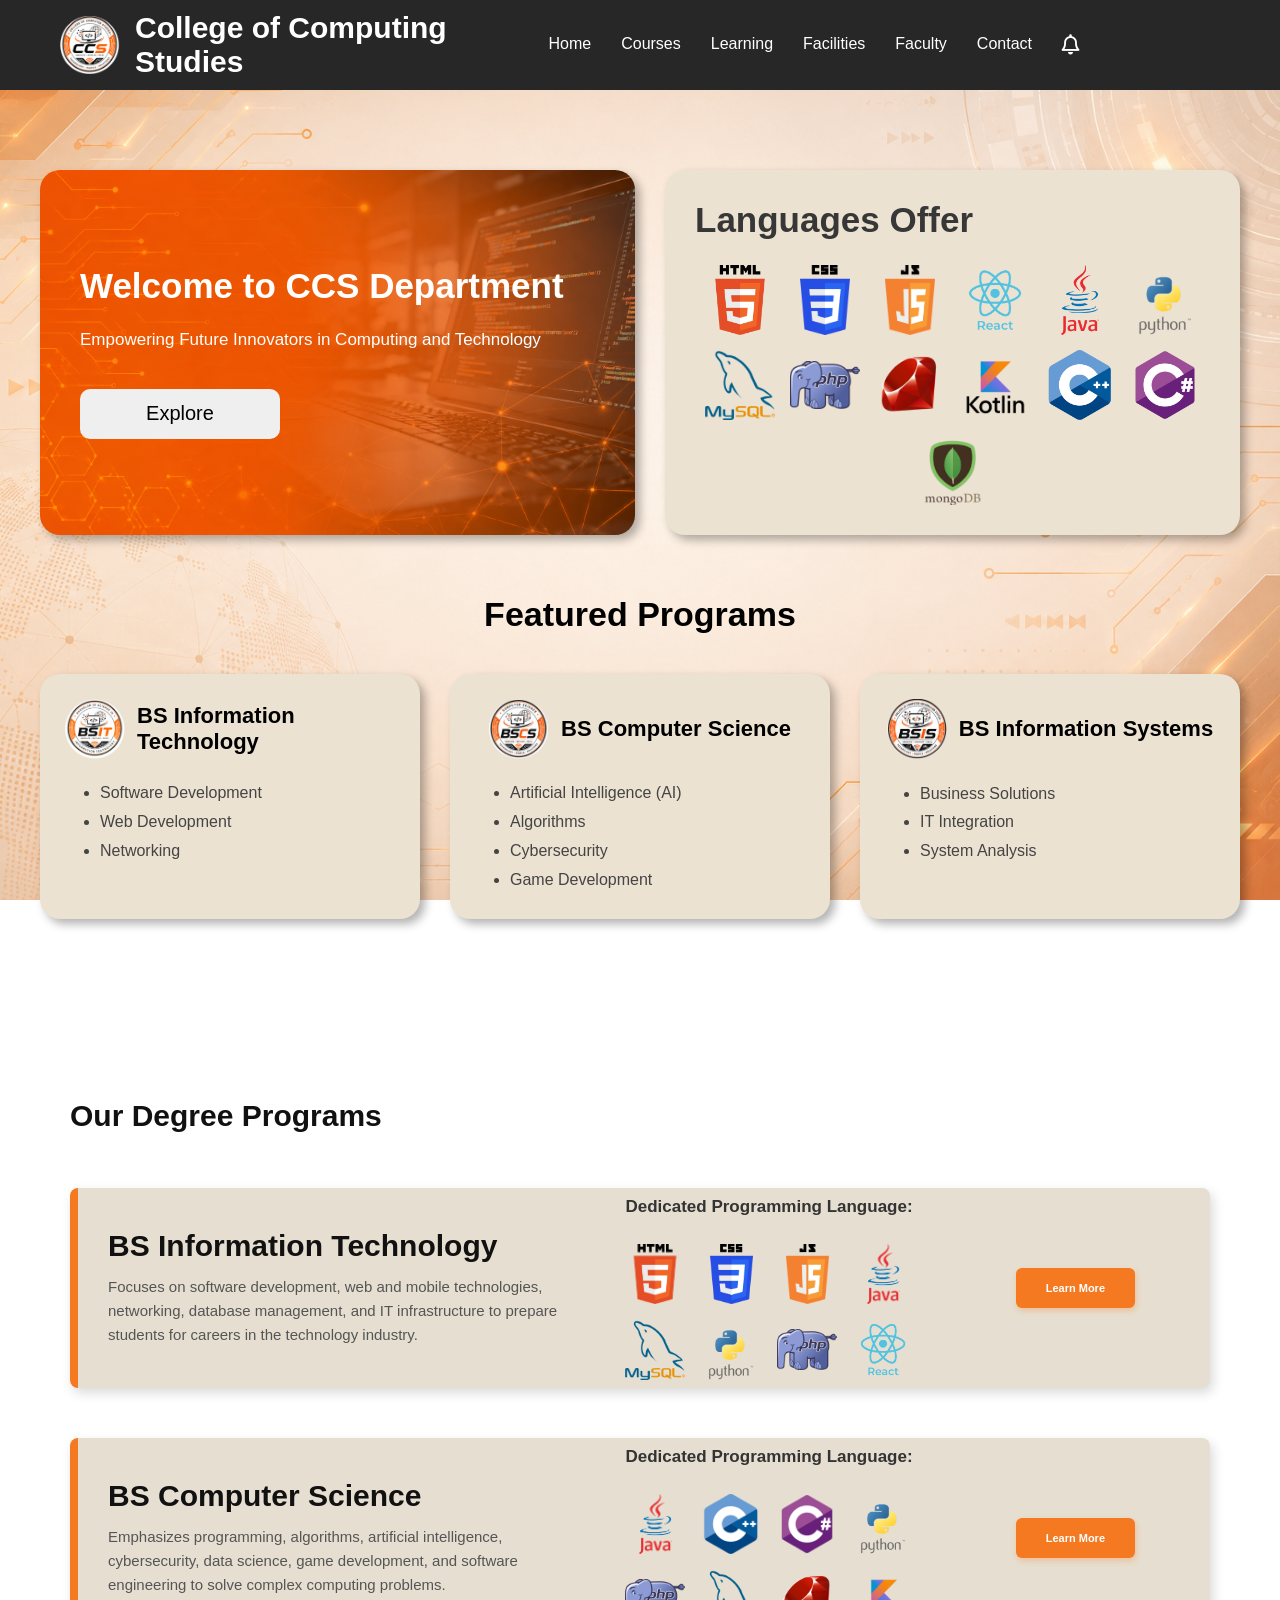
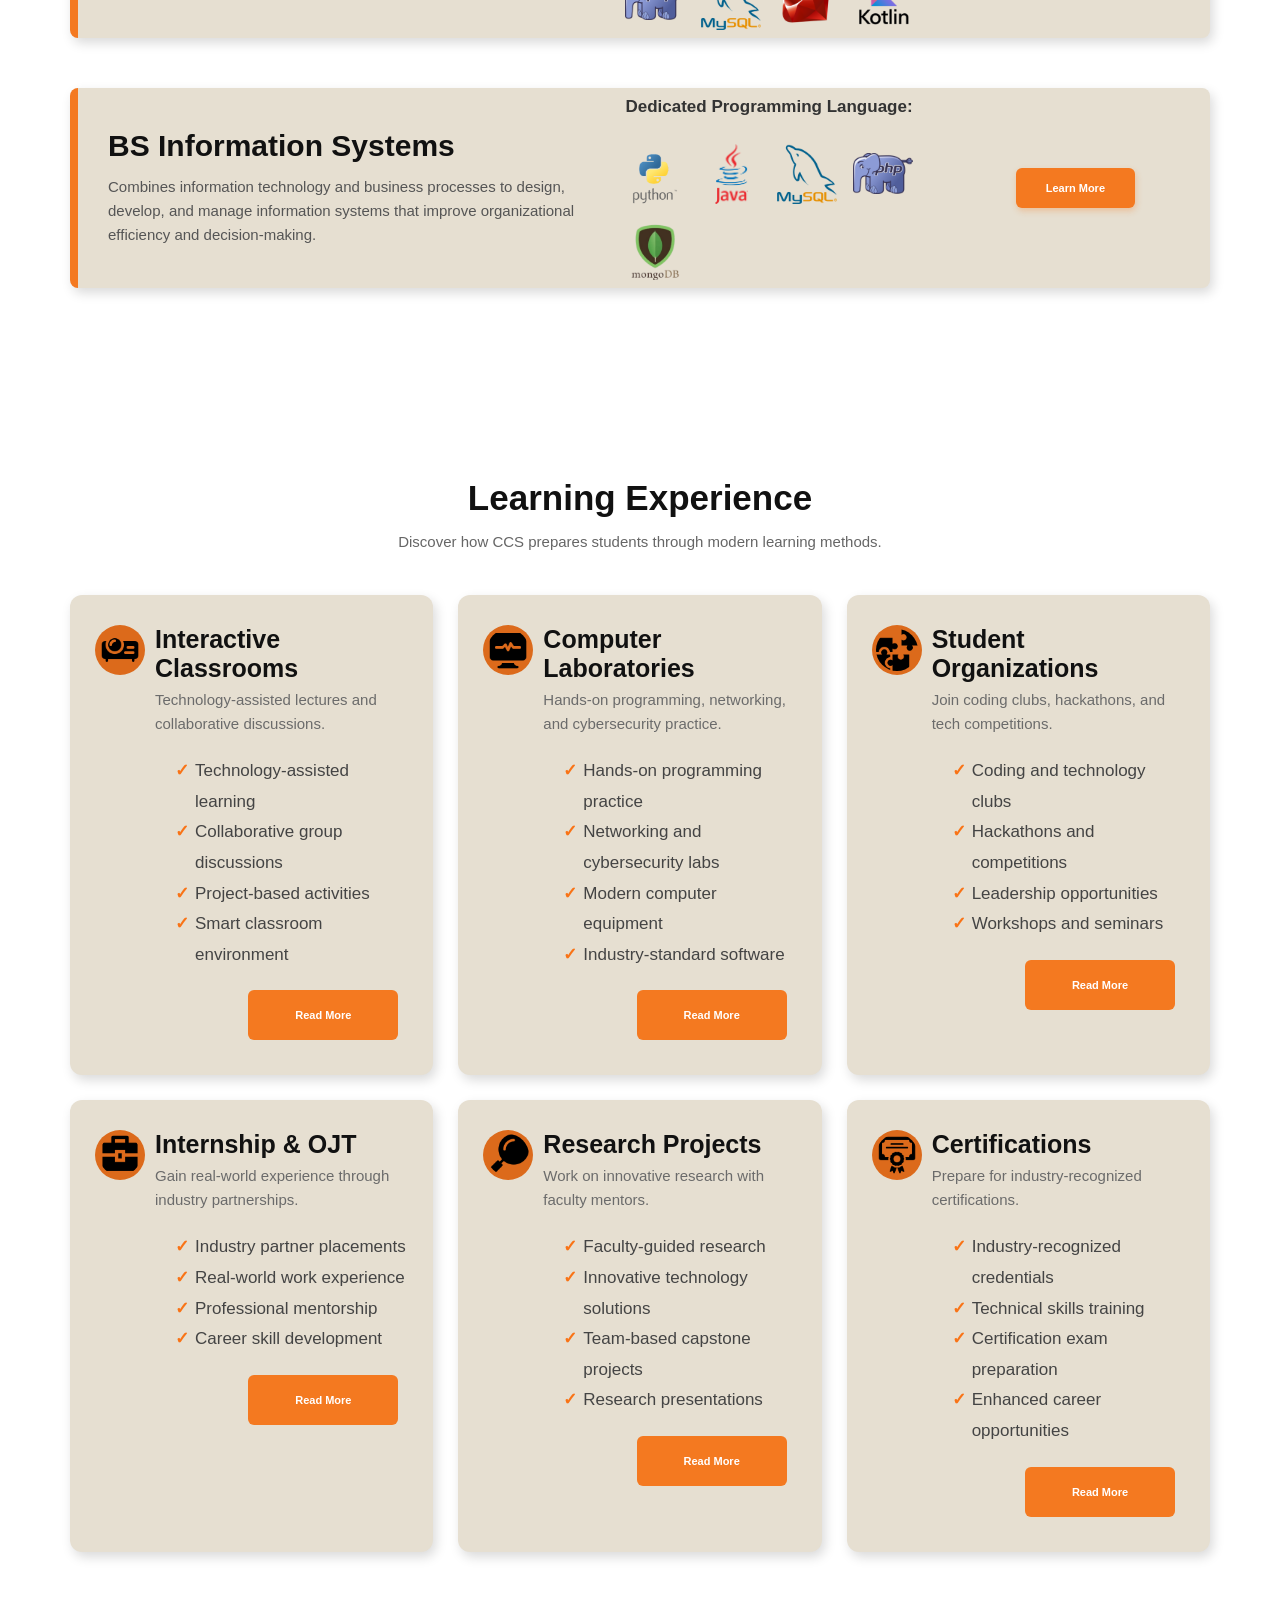
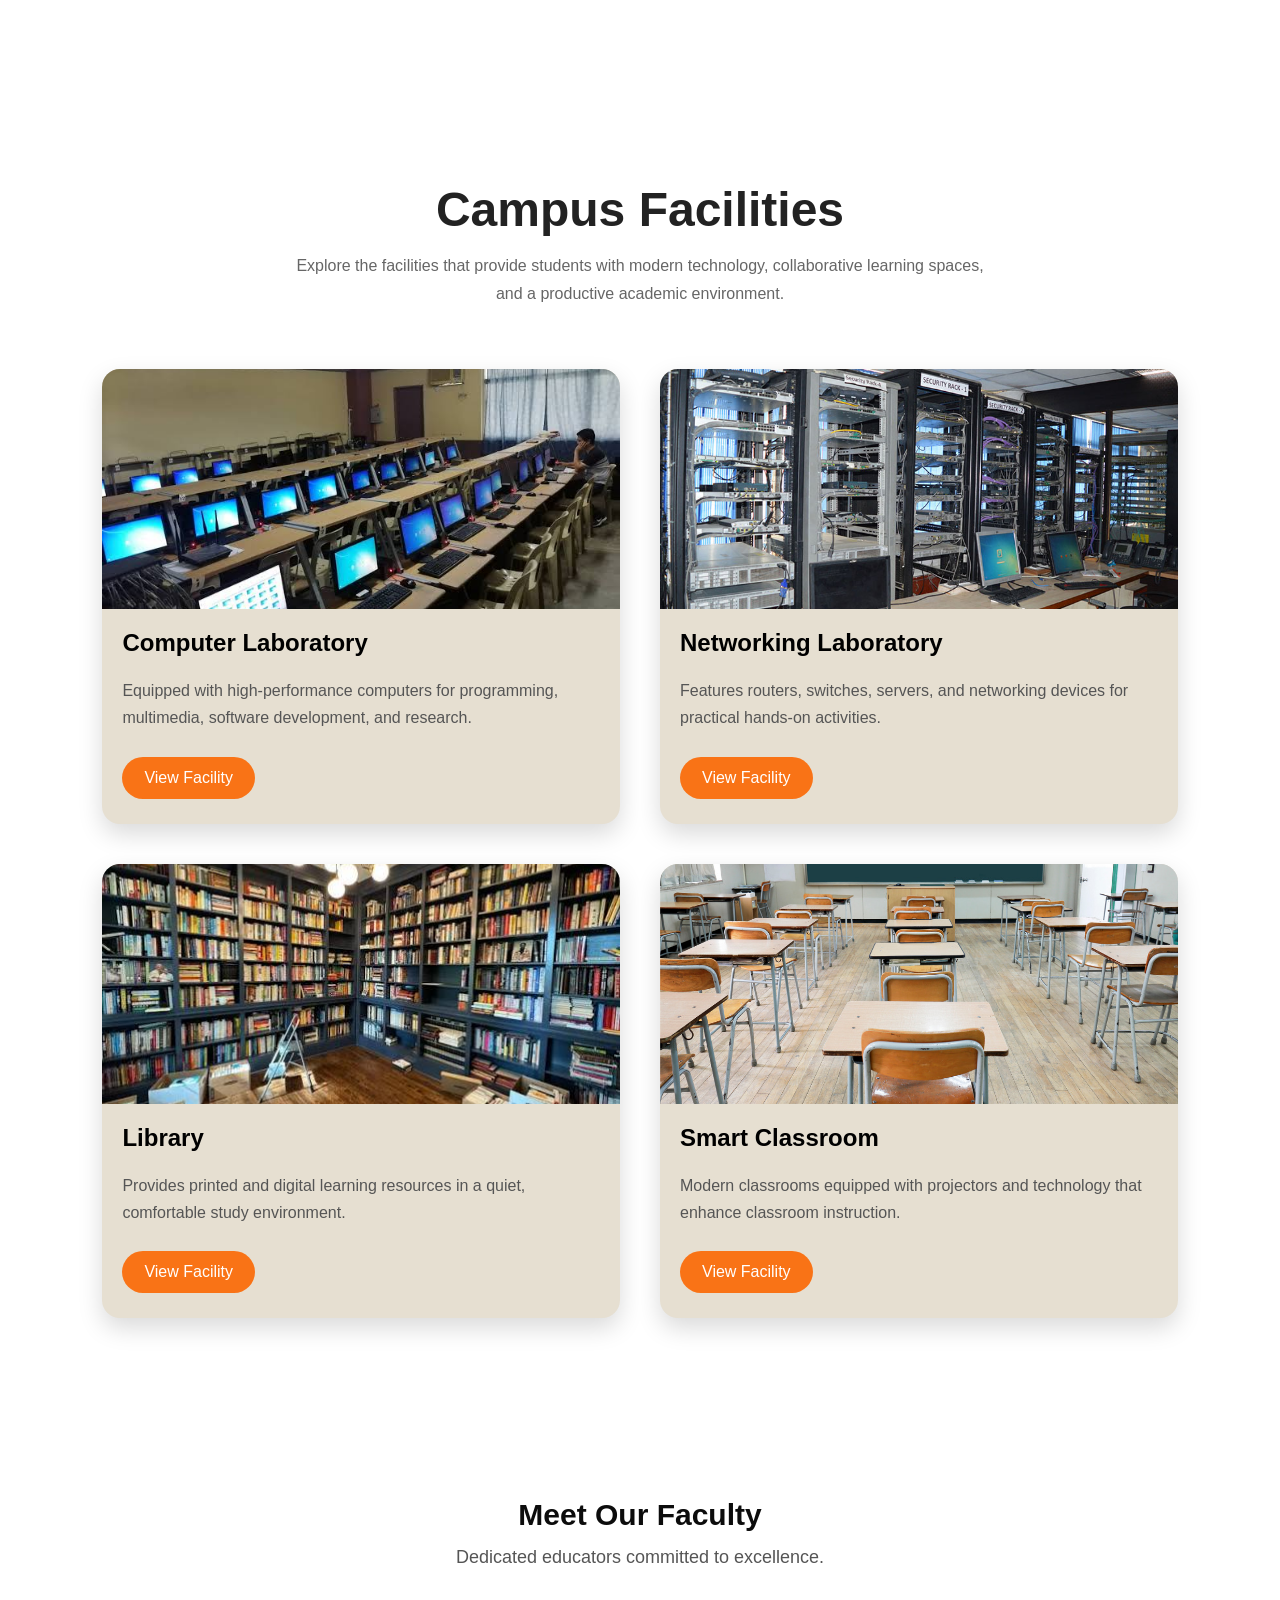
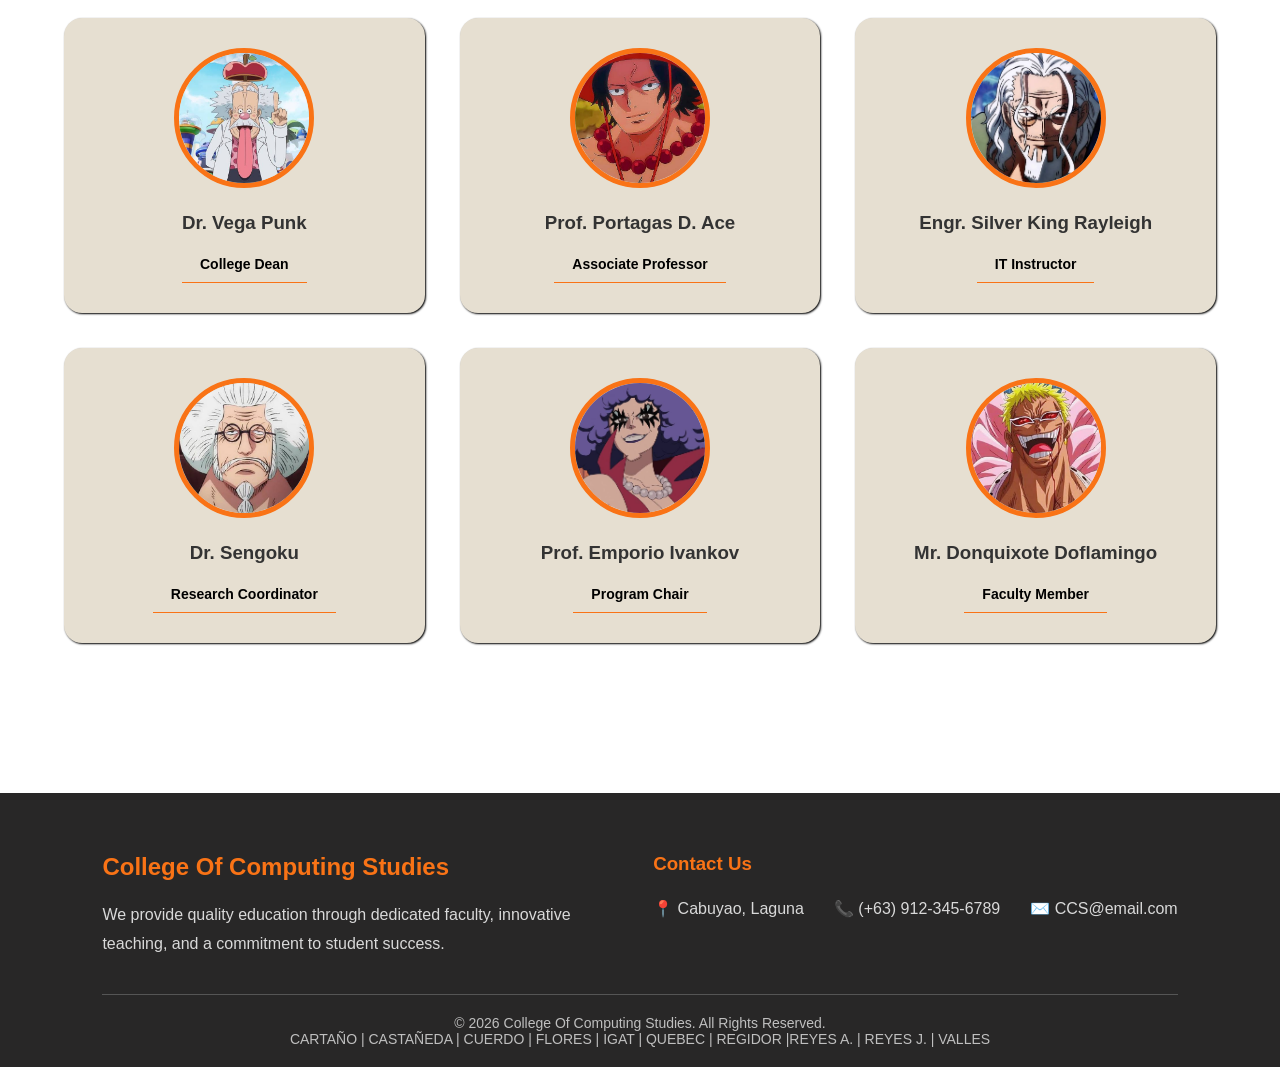
<file: index.html>
<!doctype html>
<html lang="en">
  <head>
    <meta charset="UTF-8" />
    <meta name="viewport" content="width=device-width, initial-scale=1.0" />
    <link rel="stylesheet" href="style.css" />
    <link rel="icon" type="image/png" href="logos/ccs.png">
    <link rel="stylesheet" href="https://cdnjs.cloudflare.com/ajax/libs/font-awesome/6.5.2/css/all.min.css">

    <title>College Of Computing Studies</title>
  </head>
  <body>
    <header>
      <nav>
        <section>
          <img src="logos/ccs.png" alt="" />
          <h1>College of Computing Studies</h1>
        </section>
        <ul>
          <li><a href="#homepage">Home</a></li>
          <li><a href="#courses">Courses</a></li>
          <li><a href="#learningpage">Learning</a></li>
          <li><a href="#facilities">Facilities</a></li>
          <li><a href="#faculty">Faculty</a></li>
          <li><a href="#contact">Contact</a></li>
           <li><a href="notification.html"><i class="fa-regular fa-bell"></i></a></li>
        </ul>
      </nav>
    </header>

    <main>
      <section class="homepage" id="homepage">
        <section>
          <article class="welcome-box">
            <h1>Welcome to CCS Department</h1>
            <p>Empowering Future Innovators in Computing and Technology</p>
            <button>Explore</button>
          </article>

          <article class="language-box">
            <h1>Languages Offer</h1>
            <section>
              <img src="programming-language/html.webp" alt="Html" />
              <img src="programming-language/css.webp" alt="Css" />
              <img src="programming-language/js.png" alt="Java Script" />
              <img src="programming-language/react.png" alt="React" />
              <img src="programming-language/java.png" alt="Java" />
              <img src="programming-language/python.png" alt="Phyton" />
              <img src="programming-language/mysql.png" alt="MySQL" />
              <img src="programming-language/php.webp" alt="Php" />
              <img src="programming-language/ruby.png" alt="Ruby" />
              <img src="programming-language/kotlin.png" alt="Kotlin" />
              <img src="programming-language/c++.png" alt="C++" />
              <img src="programming-language/csharp.png" alt="CSharp" />
              <img src="programming-language/mongodb.png" alt="MongoDB" />
            </section>
          </article>
        </section>

        <h2>Featured Programs</h2>
        <section class="programs">
          <article>
            <header>
              <img src="logos/bsit.png" alt="" />
              <h3>BS Information Technology</h3>
            </header>

            <ul>
              <li>Software Development</li>
              <li>Web Development</li>
              <li>Networking</li>
            </ul>
          </article>

          <article>
            <header>
              <img src="logos/bscs.png" alt="" />
              <h3>BS Computer Science</h3>
            </header>
            <ul>
              <li>Artificial Intelligence (AI)</li>
              <li>Algorithms</li>
              <li>Cybersecurity</li>
              <li>Game Development</li>
            </ul>
          </article>

          <article>
            <header>
              <img src="logos/bsis.png" alt="" />
              <h3>BS Information Systems</h3>
            </header>
            <ul>
              <li>Business Solutions</li>
              <li>IT Integration</li>
              <li>System Analysis</li>
            </ul>
          </article>
        </section>
      </section>

      <section class="courses-section" id="courses">
            <header>
                <h1>Our Degree Programs</h1>
            </header>

            <article class="course-card">

                <section class="course-info">
                    <h2>BS Information Technology</h2>
                    <p>
                        Focuses on software development, web and mobile technologies,
                        networking, database management, and IT infrastructure to
                        prepare students for careers in the technology industry.
                    </p>
                </section>

                <section class="course-tech">
                    <h3>Dedicated Programming Language:</h3>

                    <figure class="tech-icons">
                        <img src="programming-language/html.webp" alt="HTML">
                        <img src="programming-language/css.webp" alt="CSS">
                        <img src="programming-language/js.png" alt="JavaScript">
                        <img src="programming-language/java.png" alt="Java">
                        <img src="programming-language/mysql.png" alt="MySQL">
                        <img src="programming-language/python.png" alt="Python">
                        <img src="programming-language/php.webp" alt="PHP">
                        <img src="programming-language/react.png" alt="React">
                    </figure>
                </section>

                <footer class="course-action">
                    <button>Learn More</button>
                </footer>

            </article>

            <article class="course-card">

                <section class="course-info">
                    <h2>BS Computer Science</h2>
                    <p>
                        Emphasizes programming, algorithms, artificial intelligence,
                        cybersecurity, data science, game development, and software
                        engineering to solve complex computing problems.
                    </p>
                </section>

                <section class="course-tech">
                    <h3>Dedicated Programming Language:</h3>

                    <figure class="tech-icons">
                        <img src="programming-language/java.png" alt="Java">
                        <img src="programming-language/c++.png" alt="C++">
                        <img src="programming-language/csharp.png" alt="C#">
                        <img src="programming-language/python.png" alt="Python">
                        <img src="programming-language/php.webp" alt="PHP">
                        <img src="programming-language/mysql.png" alt="MySQL">
                        <img src="programming-language/ruby.png" alt="Ruby">
                        <img src="programming-language/kotlin.png" alt="Kotlin">
                    </figure>
                </section>

                <footer class="course-action">
                    <button>Learn More</button>
                </footer>

            </article>

            <article class="course-card">

                <section class="course-info">
                    <h2>BS Information Systems</h2>
                    <p>
                        Combines information technology and business processes to
                        design, develop, and manage information systems that improve
                        organizational efficiency and decision-making.
                    </p>
                </section>

                <section class="course-tech">
                    <h3>Dedicated Programming Language:</h3>

                    <figure class="tech-icons">
                        <img src="programming-language/python.png" alt="Python">
                        <img src="programming-language/java.png" alt="Java">
                        <img src="programming-language/mysql.png" alt="MySQL">
                        <img src="programming-language/php.webp" alt="PHP">
                        <img src="programming-language/mongodb.png" alt="MongoDB">
                    </figure>
                </section>

                <footer class="course-action">
                    <button>Learn More</button>
                </footer>

            </article>

        </section>

       <section id="learningpage" class="learning-experience">
            <header>
                <h2>Learning Experience</h2>
                <p>Discover how CCS prepares students through modern learning methods.</p>
            </header>

            <article>
                <img src="learning/projector.png" alt="Interactive Classrooms Icon" width="30" height="100">
                <h3>Interactive Classrooms</h3>
                <p>Technology-assisted lectures and collaborative discussions.</p>
                <ul>
                  <li>Technology-assisted learning</li>
                  <li>Collaborative group discussions</li>
                  <li>Project-based activities</li>
                  <li>Smart classroom environment</li>
                </ul>
                <button type="button">Read More</button>
            </article>

            <article>
                <img src="learning/analytics.png" alt="Computer Laboratories Icon" width="30" height="100">
                <h3>Computer Laboratories</h3>
                <p>Hands-on programming, networking, and cybersecurity practice.</p>
                <ul>
                    <li>Hands-on programming practice</li>
                    <li>Networking and cybersecurity labs</li>
                    <li>Modern computer equipment</li>
                    <li>Industry-standard software</li>
                </ul>
                <button type="button">Read More</button>
            </article>

            <article>
                <img src="learning/jigsaw.png" alt="Student Organizations Icon" width="30" height="100">
                <h3>Student Organizations</h3>
                <p>Join coding clubs, hackathons, and tech competitions.</p>
                <ul>
                  <li>Coding and technology clubs</li>
                  <li>Hackathons and competitions</li>
                  <li>Leadership opportunities</li>
                  <li>Workshops and seminars</li>
                </ul>
                <button type="button">Read More</button>
            </article>

  

            <article>
                <img src="learning/briefcase.png"Internship & OJT Icon" width="30" height="100">
                <h3>Internship & OJT</h3>
                <p>Gain real-world experience through industry partnerships.</p>
                <ul>
                  <li>Industry partner placements</li>
                  <li>Real-world work experience</li>
                  <li>Professional mentorship</li>
                  <li>Career skill development</li>
                </ul>
                <button type="button">Read More</button>
            </article>

   
            <article>
                <img src="learning/magnifying-glass.png" alt="Research Projects Icon" width="30" height="100">
                <h3>Research Projects</h3>
                <p>Work on innovative research with faculty mentors.</p>
                <ul>
                  <li>Faculty-guided research</li>
                  <li>Innovative technology solutions</li>
                  <li>Team-based capstone projects</li>
                  <li>Research presentations</li>
                </ul>

                <button type="button">Read More</button>
            </article>

 

            <article>
                <img src="learning/certificate.png" alt="Certifications Icon" width="30" height="100">
                <h3>Certifications</h3>
                <p>Prepare for industry-recognized certifications.</p>
                <ul>
                <li>Industry-recognized credentials</li>
                <li>Technical skills training</li>
                <li>Certification exam preparation</li>
                <li>Enhanced career opportunities</li>
              </ul>
                <button type="button">Read More</button>
            </article>

        </section>

      <section class="facilities" id="facilities">
        <header class="page-header">
          <h2>Campus Facilities</h2>

          <p>
            Explore the facilities that provide students with modern technology,
            collaborative learning spaces, and a productive academic
            environment.
          </p>
        </header>

        <section class="facility-grid">
          <article>
            <figure>
              <img src="facilities/comlab.jpg" alt="Computer Laboratory" />
              <figcaption>Computer Laboratory</figcaption>
            </figure>

            <p>
              Equipped with high-performance computers for programming,
              multimedia, software development, and research.
            </p>

            <footer>
              <a href="#">View Facility</a>
            </footer>
          </article>

          <article>
            <figure>
              <img src="facilities/networklab.jpg" alt="Networking Laboratory" />
              <figcaption>Networking Laboratory</figcaption>
            </figure>

            <p>
              Features routers, switches, servers, and networking devices for
              practical hands-on activities.
            </p>

            <footer>
              <a href="#">View Facility</a>
            </footer>
          </article>

          <article>
            <figure>
              <img src="facilities/library.jpg" alt="Library" />
              <figcaption>Library</figcaption>
            </figure>

            <p>
              Provides printed and digital learning resources in a quiet,
              comfortable study environment.
            </p>

            <footer>
              <a href="#">View Facility</a>
            </footer>
          </article>

          <article>
            <figure>
              <img src="facilities/classroom.jpg" alt="Classroom" />
              <figcaption>Smart Classroom</figcaption>
            </figure>

            <p>
              Modern classrooms equipped with projectors and technology that
              enhance classroom instruction.
            </p>

            <footer>
              <a href="#">View Facility</a>
            </footer>
          </article>
        </section>
      </section>

      <section class="faculty-section" id="faculty">
        <header>
          <h2>Meet Our Faculty</h2>
          <p>Dedicated educators committed to excellence.</p>
        </header>

        <section class="faculty">
          <article class="faculty-card">
            <img src="faculty/vegapunk.jpg" alt="Dr. Juan Dela Cruz" />
            <h3>Dr. Vega Punk</h3>
            <p>College Dean</p>
          </article>

          <article class="faculty-card">
            <img src="faculty/ace.jpg" alt="Prof. Maria Santos" />
            <h3>Prof. Portagas D. Ace</h3>
            <p>Associate Professor</p>
          </article>

          <article class="faculty-card">
            <img src="faculty/rayleigh.jpg" alt="Engr. Mark Reyes" />
            <h3>Engr. Silver King Rayleigh</h3>
            <p>IT Instructor</p>
          </article>

          <article class="faculty-card">
            <img src="faculty/sengoku.jpg" alt="Dr. Angela Cruz" />
            <h3>Dr. Sengoku</h3>
            <p>Research Coordinator</p>
          </article>

          <article class="faculty-card">
            <img src="faculty/ivankov.jpg" alt="Prof. Carlo Mendoza" />
            <h3>Prof. Emporio Ivankov</h3>
            <p>Program Chair</p>
          </article>

          <article class="faculty-card">
            <img src="faculty/doflamingo.jpg" alt="Ms. Jane Garcia" />
            <h3>Mr. Donquixote Doflamingo</h3>
            <p>Faculty Member</p>
          </article>
        </section>
      </section>
      <footer class="footer" id="contact">
        <section class="footer-container">
          <article class="footer-about">
            <h2>College Of Computing Studies</h2>

            <p>
              We provide quality education through dedicated faculty, innovative
              teaching, and a commitment to student success.
            </p>
          </article>

          <address class="footer-contact">
            <h3>Contact Us</h3>

            <section>
              <p>📍 Cabuyao, Laguna</p>
              <p>📞 (+63) 912-345-6789</p>
              <p>✉️ CCS@email.com</p>
            </section>
           
          </address>
        </section>

        <hr />
        <section class="copyright">
           <p> © 2026 College Of Computing Studies. All Rights Reserved. </p>
          <p>CARTAÑO | CASTAÑEDA | CUERDO | FLORES | IGAT | QUEBEC | REGIDOR |REYES A. | REYES J. | VALLES</p>
        </section>
  
      </footer>
    </main>
  </body>
</html>
</file>
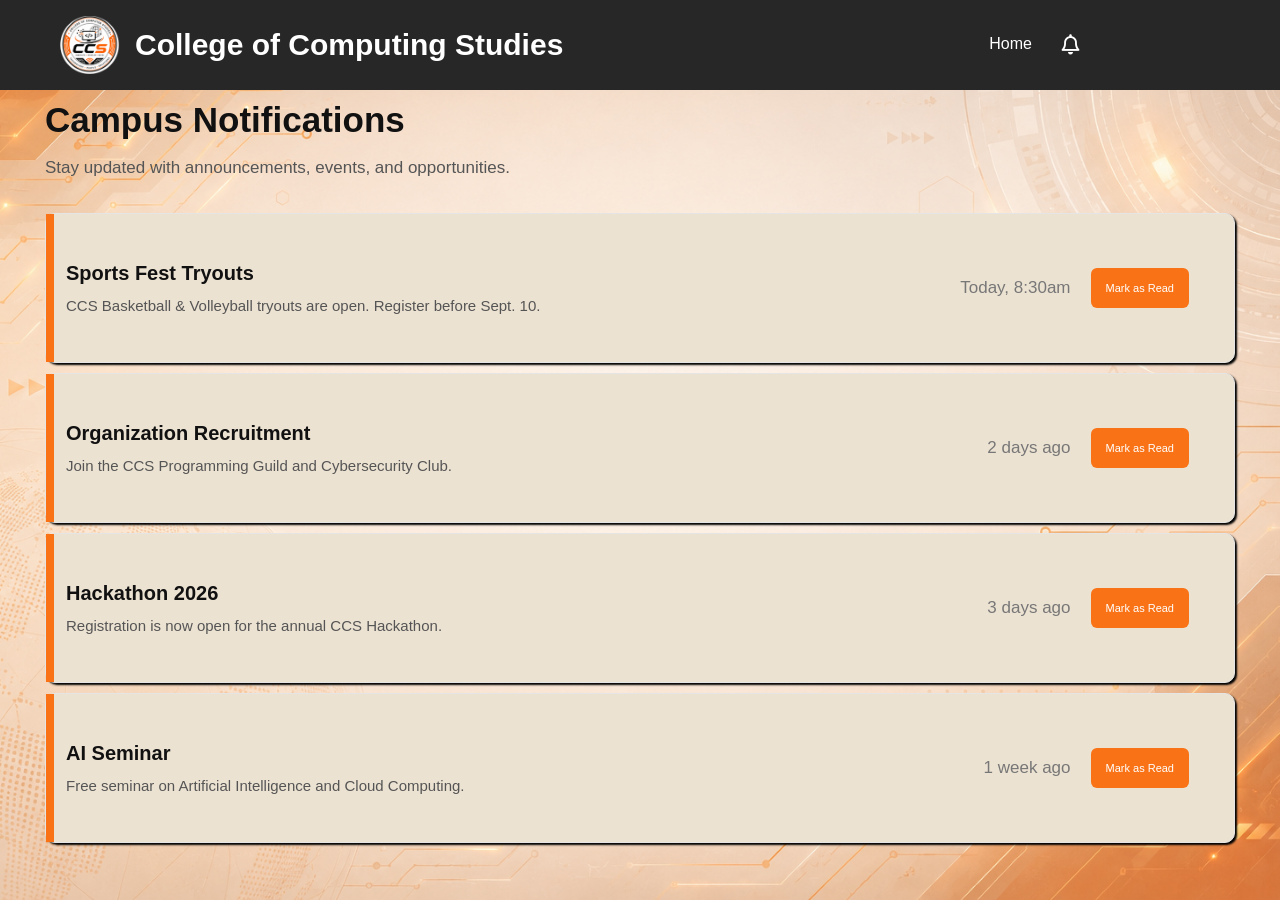
<file: notification.html>
<!doctype html>
<html lang="en">
  <head>
    <meta charset="UTF-8" />
    <meta name="viewport" content="width=device-width, initial-scale=1.0" />
    <link
      rel="stylesheet"
      href="https://cdnjs.cloudflare.com/ajax/libs/font-awesome/6.5.2/css/all.min.css"
    />
    <title>Notification Page</title>
    <link rel="stylesheet" href="style.css" />
  </head>

  <body>
    <header>
      <nav>
        <section>
          <img src="logos/ccs.png" alt="" />
          <h1>College of Computing Studies</h1>
        </section>
        <ul>
          <li><a href="index.html">Home</a></li>
          <li>
            <a href="notification.html" class="active"
              ><i class="fa-regular fa-bell"></i
            ></a>
          </li>
        </ul>
      </nav>
    </header>

    <main>
      <section class="notification-page">
        <header>
          <h2>Campus Notifications</h2>
          <p>Stay updated with announcements, events, and opportunities.</p>
        </header>

        <article class="notification">
          <section>
            <h3>Sports Fest Tryouts</h3>
            <p>
              CCS Basketball & Volleyball tryouts are open. Register before
              Sept. 10.
            </p>
          </section>

          <section class="actions">
            <time>Today, 8:30am</time>
            <button>Mark as Read</button>
          </section>
        </article>

        <article class="notification">
          <section>
            <h3>Organization Recruitment</h3>
            <p>Join the CCS Programming Guild and Cybersecurity Club.</p>
          </section>

          <section class="actions">
            <time>2 days ago</time>
            <button>Mark as Read</button>
          </section>
        </article>

        <article class="notification">
          <section>
            <h3>Hackathon 2026</h3>
            <p>Registration is now open for the annual CCS Hackathon.</p>
          </section>

          <section class="actions">
            <time>3 days ago</time>
            <button>Mark as Read</button>
          </section>
        </article>

        <article class="notification">
          <section>
            <h3>AI Seminar</h3>
            <p>Free seminar on Artificial Intelligence and Cloud Computing.</p>
          </section>

          <section class="actions">
            <time>1 week ago</time>
            <button>Mark as Read</button>
          </section>
        </article>
      </section>
    </main>
  </body>
</html>
</file>
<file: style.css>
* {
  margin: 0;
  padding: 0;
  box-sizing: border-box;
  font-family: "Segoe UI", Tahoma, Geneva, Verdana, sans-serif;
}

html {
  scroll-behavior: smooth;
}

body {
  min-height: 100vh;
  background: url("backgrounds/background.png");
  background-size: cover;
  background-position: center;
  background-attachment: fixed;
}
body > header {
  position: fixed;
  top: 0;
  left: 0;
  width: 100%;
  z-index: 1000;
}
nav {
  display: flex;
  justify-content: space-between;
  align-items: center;
  background: #282727;
  color: white;
  padding: 0 60px;
  height: 90px;
  padding-right: 200px;
}

nav section {
  display: flex;
  align-items: center;
  gap: 15px;
}

nav img {
  width: 60px;
}

nav section h1 {
  font-size: 30px;
}

nav ul {
  display: flex;
  list-style: none;
  gap: 30px;
}

nav ul li {
  cursor: pointer;
  transition: 0.3s;
}

nav a {
  text-decoration: none;
  color: white;
}

nav ul li:hover {
  transform: scale(1.1);
}

nav a::after {
  content: "";
  position: absolute;
  left: 50%;
  bottom: -4px;
  width: 0;
  height: 2px;
  background: #f97316;
  border-radius: 10px;
  transform: translateX(-50%);
  transition: width 0.3s ease;
}

nav a:hover {
  color: #f97316;
  transform: translateY(-2px);
}

nav a:hover::after {
  width: 100%;
}

i {
  font-size: 20px;
}

.homepage {
  max-width: 1700px;
  margin: auto;
  padding: 40px;
  min-height: 100vh;
  padding-top: 170px;
}

.homepage > section {
  display: flex;
  justify-content: center;
  gap: 30px;
  flex-wrap: wrap;
}

.welcome-box {
  flex: 1;
  min-width: 320px;
  max-width: 800px;
  min-height: 300px;
  background: #f97316;
  color: white;
  border-radius: 20px;
  padding: 40px;
  display: flex;
  flex-direction: column;
  justify-content: center;
  box-shadow: 5px 5px 10px rgba(0, 0, 0, 0.3);
  background-image: url(backgrounds/bg.png);
  background-repeat: no-repeat;
  background-size: cover;
  background-position: center;
}

.welcome-box h1 {
  font-size: 35px;
  margin-bottom: 20px;
}

.welcome-box p {
  font-size: 17px;
  margin-bottom: 35px;
  line-height: 1.6;
}

.welcome-box button {
  width: 200px;
  height: 50px;
  border: none;
  border-radius: 10px;
  font-size: 20px;
  cursor: pointer;
  transition: 0.3s;
}

.welcome-box button:hover {
  background: #282727;
  color: white;
}

.language-box {
  flex: 1;
  min-width: 320px;
  max-width: 800px;
  min-height: 300px;
  background: #ece2d2;
  border-radius: 20px;
  padding: 30px;
  box-shadow: 5px 5px 10px rgba(0, 0, 0, 0.3);
}

.language-box h1 {
  font-size: 35px;
  color: #373737;
  margin-bottom: 25px;
}

.language-box section {
  display: flex;
  justify-content: center;
  flex-wrap: wrap;
  gap: 15px;
}

.language-box img {
  width: 70px;
  height: 70px;
  object-fit: contain;
  transition: 0.3s;
}

.language-box img:hover {
  transform: scale(1.1);
}

.homepage h2 {
  text-align: center;
  font-size: 34px;
  margin: 60px 0 40px;
}

.programs {
  display: flex;
  justify-content: center;
  gap: 35px;
  flex-wrap: wrap;
}

.programs article {
  background: #ece2d2;
  flex: 1;
  min-width: 320px;
  max-width: 450px;
  border-radius: 20px;
  padding: 25px;
  box-shadow: 5px 5px 10px rgba(0, 0, 0, 0.3);
  transition: 0.3s;
}

.programs article:hover {
  transform: translateY(-8px);
}

.programs header {
  display: flex;
  justify-content: center;
  align-items: center;
  gap: 12px;
  margin-bottom: 20px;
}

.programs header img {
  width: 60px;
}

.programs header h3 {
  font-size: 22px;
}

.programs ul {
  padding-left: 35px;
  line-height: 1.8;
  color: #444;
}

.courses-section {
  width: 100%;
  min-height: 100vh;
  padding: 50px 70px;
  display: flex;
  flex-direction: column;
  gap: 20px;
}

.courses-section h1 {
  font-size: 30px;
  font-weight: 700;
  color: #111111;
  margin-bottom: 35px;
  margin-top: 90px;
}

.course-card {
  background-color: #e6dfd1;
  border-radius: 8px;
  box-shadow: 3px 5px 12px rgba(0, 0, 0, 0.15);
  display: flex;
  align-items: center;
  padding: 25px 35px 25px 30px;
  border-left: 8px solid #f47920;
  gap: 30px;
  margin-bottom: 30px;
  height: 200px;
}

.course-info {
  flex: 1 1 50%;
  padding-right: 15px;
}

.course-info h2 {
  font-size: 30px;
  font-weight: 700;
  color: #111111;
  margin-bottom: 12px;
}

.course-info p {
  font-size: 15px;
  color: #555555;
  line-height: 1.6;
}

.course-tech {
  flex: 1 1 35%;
  display: flex;
  flex-direction: column;
  gap: 12px;
}

.course-tech h3 {
  font-size: 17px;
  font-weight: 700;
  color: #333333;
  margin-bottom: 15px;
}

.tech-icons {
  display: flex;
  flex-wrap: wrap;
  gap: 16px;
  max-width: 100%;
}

.tech-icons img {
  width: 60px;
  height: 60px;
  object-fit: contain;
  transition: transform 0.2s ease;
}

.tech-icons img:hover {
  transform: scale(1.2);
  cursor: pointer;
}

.course-action {
  flex: 0 0 auto;
  margin-left: auto;
}

.course-action button {
  background-color: #f47920;
  color: #ffffff;
  border: none;
  border-radius: 6px;
  padding: 10px 30px;
  font-size: 11px;
  font-weight: 700;
  cursor: pointer;
  box-shadow: 1px 3px 6px rgba(244, 121, 32, 0.3);
  transition: all 0.2s ease;
  height: 40px;
  margin-right: 20px;
}

.course-action button:hover {
  background-color: #d9691a;
  transform: translateY(-2px);
  box-shadow: 2px 6px 12px rgba(244, 121, 32, 0.4);
}

.learning-experience {
  min-height: 100vh;
  padding: 60px 70px;
  display: grid;
  grid-template-columns: repeat(3, 1fr);
  gap: 25px;
}

.learning-experience > header {
  grid-column: 1 / -1;
  margin-bottom: 20px;
}

.learning-experience > header h2 {
  font-size: 35px;
  font-weight: 700;
  color: #111111;
  margin-bottom: 15px;
  text-align: center;
  margin-top: 50px;
}

.learning-experience > header p {
  font-size: 15px;
  color: #666666;
  text-align: center;
}

.learning-experience article {
  background-color: #e6dfd1;
  border-radius: 12px;
  padding: 30px 25px 25px;
  box-shadow: 3px 5px 12px rgba(0, 0, 0, 0.15);
  display: flex;
  flex-direction: column;
  position: relative;
  transition:
    transform 0.3s ease,
    box-shadow 0.3s ease;
}

.learning-experience article img {
  width: 50px;
  height: 50px;
  border-radius: 50%;
  position: absolute;
  top: 30px;
  left: 25px;
  object-fit: contain;
  background-color: #f47920;
  padding: 4px;
  mix-blend-mode: multiply;
  transition: transform 0.4s ease;
}

.learning-experience article h3 {
  font-size: 25px;
  font-weight: 700;
  color: #111111;
  margin-bottom: 5px;
  padding-left: 60px;
}

.learning-experience article p {
  margin-left: 60px;
  font-size: 15px;
  color: #6b6b6b;
  line-height: 1.6;
  margin-bottom: 20px;
}

.learning-experience article button {
  background-color: #f47920;
  color: #ffffff;
  border: none;
  border-radius: 6px;
  padding: 13px 22px;
  font-size: 11px;
  font-weight: 700;
  cursor: pointer;
  transition: all 0.2s ease;
  height: 50px;
  width: 150px;
  align-self: flex-end;
  margin-right: 10px;
  margin-bottom: 10px;
}

.learning-experience article:hover {
  transform: translateY(-8px);
  box-shadow: 5px 15px 25px rgba(0, 0, 0, 0.2);
}

.learning-experience button:hover {
  background-color: #d9691a;
  transform: translateY(-2px);
  box-shadow: 2px 6px 12px rgba(244, 121, 32, 0.4);
}

.learning-experience ul {
  padding-left: 100px;
  line-height: 1.8;
  color: #444;
  padding-bottom: 20px;
  list-style: none;
  line-height: 1.8;
  font-size: 17px;
}

.learning-experience li {
  position: relative;
}

.learning-experience li::before {
  content: "✓";
  color: #f97316;
  position: absolute;
  font-weight: bold;
  left: -20px;
}

.facilities {
  padding: 60px 8%;
}

.page-header {
  margin-top: 110px;
  text-align: center;
  margin-bottom: 60px;
}

.page-header h2 {
  font-size: 3rem;
  color: #222;
  margin-bottom: 15px;
}

.page-header p {
  max-width: 700px;
  margin: auto;
  color: #666;
  line-height: 1.8;
}

.facility-grid {
  display: grid;
  grid-template-columns: repeat(auto-fit, minmax(350px, 1fr));
  gap: 40px;
}

.facility-grid article {
  display: flex;
  flex-direction: column;
  background: #e6dfd1;
  border-radius: 18px;
  overflow: hidden;
  box-shadow: 0 10px 25px rgba(0, 0, 0, 0.15);
  transition: 0.35s;
}

.facility-grid article:hover {
  transform: translateY(-8px);
}

figure {
  margin: 0;
}

figure img {
  width: 100%;
  height: 240px;
  object-fit: cover;
  display: block;
}

figcaption {
  padding: 20px;
  font-size: 1.5rem;
  font-weight: bold;
}

.facility-grid p {
  padding: 0 20px;
  line-height: 1.7;
  color: #555;
  flex-grow: 1;
}

article footer {
  padding: 25px 20px;
}

article footer a {
  display: inline-block;
  padding: 12px 22px;
  background: #f97316;
  color: white;
  text-decoration: none;
  border-radius: 40px;
  transition: 0.3s;
}

article footer a:hover {
  background: #d86e00;
}

.faculty-section {
  width: 90%;
  max-width: 1200px;
  margin: auto;
  padding: 70px 0;
}

.faculty-section header {
  position: static;
  width: 100%;
  text-align: center;
  margin-top: 50px;
  margin-bottom: 50px;
}

.faculty-section header h2 {
  font-size: 30px;
  color: #0c0c0c;
  margin-bottom: 15px;
}

.faculty-section header p {
  color: #555;
  font-size: 18px;
}

.faculty {
  display: grid;
  grid-template-columns: repeat(auto-fit, minmax(280px, 1fr));
  gap: 35px;
}

.faculty article {
  background: #e6dfd1;
  border-radius: 18px;
  padding: 30px;
  text-align: center;
  box-shadow: 0 12px 30px rgba(0, 0, 0, 0.15);
  box-shadow: 1px 1px 2px black;
  transition: 0.35s;
}

.faculty article:hover {
  transform: translateY(-12px);
  box-shadow: 0 18px 35px rgba(0, 0, 0, 0.2);
}

.faculty img {
  width: 140px;
  height: 140px;
  border-radius: 50%;
  object-fit: cover;
  border: 5px solid #f97316;
  margin-bottom: 20px;
}

.faculty h3 {
  color: #333;
  margin-bottom: 12px;
}

.faculty p {
  display: inline-block;
  border-bottom: 1px solid #f97316;
  color: rgb(0, 0, 0);
  padding: 10px 18px;
  font-size: 14px;
  font-weight: 600;
}

.footer {
  margin-top: 80px;
  background: #282727;
  color: white;
  padding: 60px 8% 20px;
}

.footer-container {
  display: flex;
  justify-content: space-between;
  gap: 60px;
  flex-wrap: wrap;
}

.footer-about {
  flex: 2;
  min-width: 280px;
}

.footer-contact {
  display: flex;
  flex-direction: column;
  min-width: 250px;
  font-style: normal;
}

.footer-about h2,
.footer-contact h3 {
  margin-bottom: 20px;
  color: #f97316;
}

.footer-about p,
.footer-contact p {
  color: #d9d9d9;
  line-height: 1.8;
}

.footer-contact > section {
  display: flex;
  gap: 30px;
}

.footer hr {
  border: none;
  border-top: 1px solid #555;
  margin: 35px 0 20px;
}

.copyright {
  text-align: center;
  color: #bfbfbf;
  font-size: 14px;
}

.notification-page {
  display: flex;
  flex-direction: column;
  justify-content: center;
  background: url("backgrounds/background.png");
  background-size: cover;
  background-position: center;
  background-attachment: fixed;
  min-height: 100vh;
  padding: 70px 45px;
  min-width: 100%;
}

.notification-page h2 {
  font-size: 35px;
  color: #111;
  margin-top: 30px;
  margin-bottom: 18px;
}

.notification-page > header p {
  font-size: 17px;
  color: #555;
  margin-bottom: 35px;
}

.notification {
  min-height: 150px;
  padding: 20px;
  border: 1px solid #e5e5e5;
  border-radius: 10px;
  margin-bottom: 10px;
  display: flex;
  justify-content: space-between;
  align-items: center;
  padding: 0 45px 0 20px;
  position: relative;
  transition: 0.5;
  background-color: #ece2d2;
  box-shadow: 2px 2px 2px black;
}

.notification::before {
  content: "";
  position: absolute;
  left: 0;
  height: 100%;
  width: 8px;
  background: #f97316;
}

.notification:hover {
  transform: scale(1.02);
  box-shadow: 3px 3px 3px black;
}

.notification h3 {
  font-size: 20px;
  margin-bottom: 12px;
  color: #111;
}

.notification p {
  font-size: 15px;
  color: #555;
}

.notification time {
  font-size: 17px;
  color: #777;
}

.actions {
  display: flex;
  align-items: center;
  gap: 20px;
}

.actions button {
  height: 40px;
}

.actions button {
  border: none;
  background: #f97316;
  color: white;
  padding: 8px 15px;
  border-radius: 6px;
  font-size: 11px;
  cursor: pointer;
  transition: 0.3s;
}
</file>
